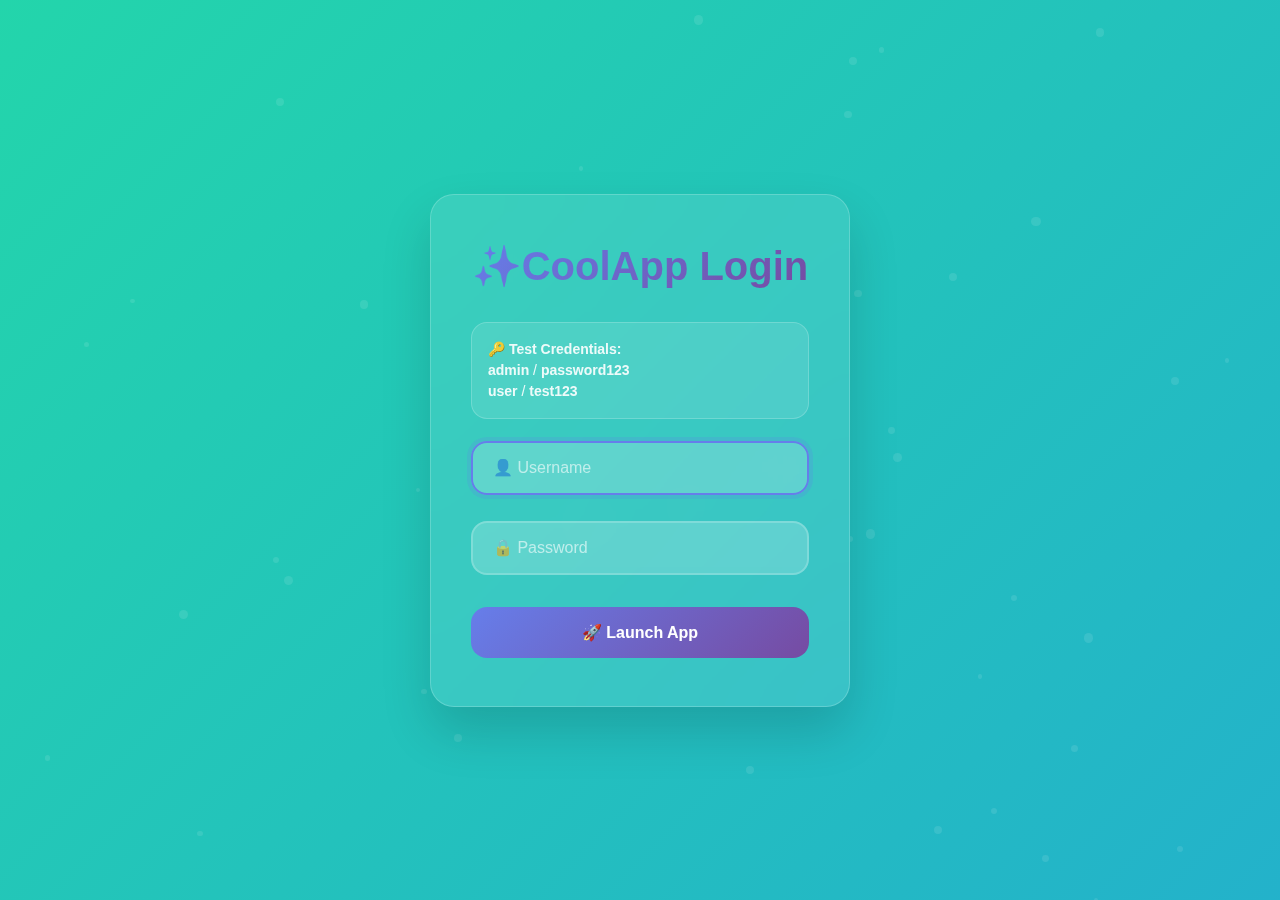
<file: index.html>
<!DOCTYPE html>
<html lang="en">
<head>
    <meta charset="UTF-8">
    <meta name="viewport" content="width=device-width, initial-scale=1.0">
    <title>Cool App  Login</title>
    <link rel="stylesheet" href="test.css">
</head>
<body>
    <div class="particles" id="particles"></div>
    
    <div class="app-container">
        <!-- Login Page -->
         <!--I wanna be contributor-->
        <div class="login-container" id="loginContainer">
            <div class="logo">
                <h1>✨CoolApp Login</h1>
                
            </div>

            <div class="credentials-hint">
                <strong>🔑 Test Credentials:</strong><br>
                <strong>admin</strong> / <strong>password123</strong><br>
                <strong>user</strong> / <strong>test123</strong>
            </div>

            <div id="errorMessage" class="error-message">
                🚫 Invalid credentials. Please try again.
            </div>

            <form id="loginForm">
                <div class="form-group">
                    <div class="input-wrapper">
                        <input type="text" class="input-field" id="username" placeholder="👤 Username" required>
                    </div>
                </div>
                
                <div class="form-group">
                    <div class="input-wrapper">
                        <input type="password" class="input-field" id="password" placeholder="🔒 Password" required>
                    </div>
                </div>
                
                <button type="submit" class="login-btn">
                    <span>🚀 Launch App</span>
                </button>
            </form>
        </div>

        <!-- Home Page -->
        <div class="home-container" id="homeContainer">
            <div class="header">
                <div class="welcome-text">
                    <h1>🎉 Dashboard</h1>
                    
                </div>
                     
                <div class="user-avatar">
                    <div class="avatar" id="userAvatar">A</div>
                    <div class="user-info">
                        <h3 id="userName">Admin User</h3>
                        <p>Super Administrator</p>
                    </div>
                </div>
            </div>

            <div class="dashboard-grid">
                <div class="dashboard-card">
                    <span class="card-icon">📊</span>
                    <h3>Analytics Hub</h3>
                    <p>Dive deep into your data with advanced analytics, real-time charts, and comprehensive reporting tools.</p>
                </div>
                
                <div class="dashboard-card">
                    <span class="card-icon">⚡</span>
                    <h3>Quick Actions</h3>
                    <p>Access your most-used features instantly with smart shortcuts and productivity boosters.</p>
                </div>
                
                <div class="dashboard-card">
                    <span class="card-icon">🎨</span>
                    <a href="paint.html" style="text-decoration: none;"><h3>Creative Studio</h3></a>
                    <p>Unleash your creativity with our suite of design tools and collaborative workspaces.</p>
                </div>
                
                <div class="dashboard-card">
                    <span class="card-icon">🔧</span>
                    <h3>System Control</h3>
                    <p>Manage settings, configurations, and system preferences with advanced control panels.</p>
                </div>
                
                <div class="dashboard-card">
                    <span class="card-icon">💬</span>
                    <h3>Communication</h3>
                    <p>Stay connected with team chat, notifications, and real-time collaboration features.</p>
                </div>
                
                <div class="dashboard-card">
                    <span class="card-icon">🌟</span>
                    <h3>AI Assistant</h3>
                    <p>Get intelligent insights and automated assistance powered by cutting-edge AI technology.</p>
                </div>
            </div>

            <div style="text-align: center;">
                <button class="logout-btn" id="logoutBtn">
                    <span>👋 Sign Out</span>
                </button>
            </div>
        </div>
    </div>
</body>
    <script src="test.js"></script>
</html>
</file>
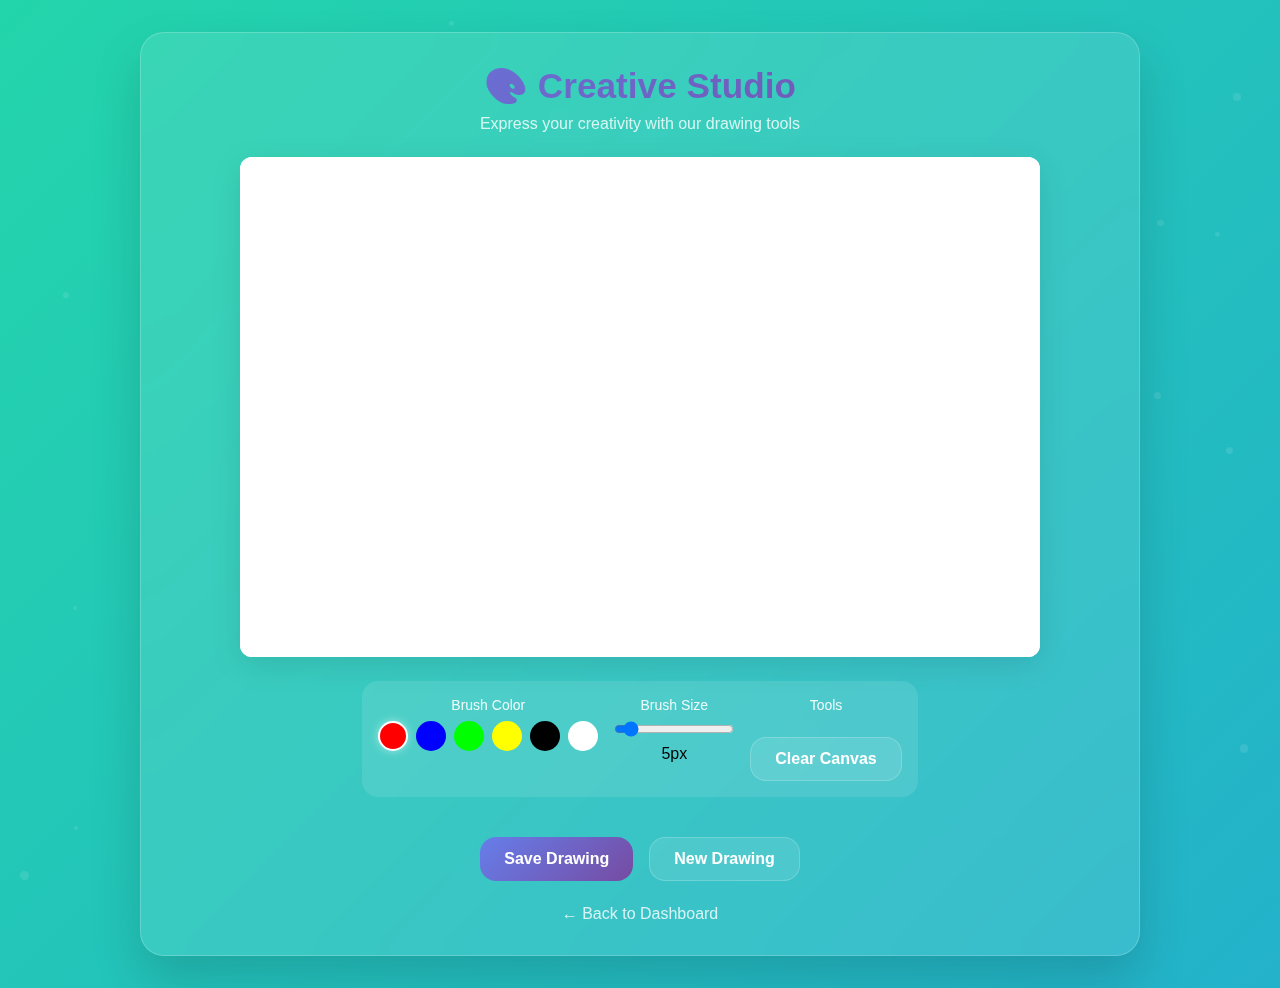
<file: paint.html>
<!DOCTYPE html>
<html lang="en">
<head>
  <meta charset="UTF-8">
  <meta name="viewport" content="width=device-width, initial-scale=1.0">
  <title>Creative Studio - Paint App</title>
  <link rel="stylesheet" href="paint.css">
</head>
<body>
    <div class="particles" id="particles"></div>
    
    <div class="paint-container">
        <div class="paint-header">
            <h2>🎨 Creative Studio</h2>
            <p>Express your creativity with our drawing tools</p>
        </div>

        <div class="canvas-container">
            <canvas id="paint" width="800" height="500"></canvas>
            
            <div class="toolbar">
                <div class="tool-group">
                    <label>Brush Color</label>
                    <div class="color-palette">
                        <div class="color-option active" style="background-color: #ff0000;" data-color="#ff0000"></div>
                        <div class="color-option" style="background-color: #0000ff;" data-color="#0000ff"></div>
                        <div class="color-option" style="background-color: #00ff00;" data-color="#00ff00"></div>
                        <div class="color-option" style="background-color: #ffff00;" data-color="#ffff00"></div>
                        <div class="color-option" style="background-color: #000000;" data-color="#000000"></div>
                        <div class="color-option" style="background-color: #ffffff;" data-color="#ffffff"></div>
                    </div>
                </div>
                
                <div class="tool-group">
                    <label for="brushSize">Brush Size</label>
                    <input type="range" id="brushSize" min="1" max="50" value="5">
                    <span id="brushSizeValue">5px</span>
                </div>
                
                <div class="tool-group">
                    <label>Tools</label>
                    <div class="actions">
                        <button id="clearBtn" class="btn btn-secondary">Clear Canvas</button>
                    </div>
                </div>
            </div>
            
            <div class="actions">
                <button id="saveBtn" class="btn btn-primary">Save Drawing</button>
                <button id="newBtn" class="btn btn-secondary">New Drawing</button>
            </div>
        </div>
        
        <div class="back-btn">
            <a href="index.html">← Back to Dashboard</a>
        </div>
    </div>

    <script>
        // Create floating particles
        function createParticles() {
            const particlesContainer = document.getElementById('particles');
            for (let i = 0; i < 50; i++) {
                const particle = document.createElement('div');
                particle.className = 'particle';
                particle.style.left = Math.random() * 100 + '%';
                particle.style.top = Math.random() * 100 + '%';
                particle.style.width = Math.random() * 6 + 4 + 'px';
                particle.style.height = particle.style.width;
                particle.style.animationDelay = Math.random() * 6 + 's';
                particle.style.animationDuration = (Math.random() * 3 + 3) + 's';
                particlesContainer.appendChild(particle);
            }
        }
        
        const canvas = document.getElementById("paint");
        const ctx = canvas.getContext("2d");
        
        // Set canvas background to white
        ctx.fillStyle = "#ffffff";
        ctx.fillRect(0, 0, canvas.width, canvas.height);
        
        let painting = false;
        let brushColor = "#ff0000";
        let brushSize = 5;
        
        function startPosition(e) {
            painting = true;
            draw(e);
        }
        
        function endPosition() {
            painting = false;
            ctx.beginPath(); // stops connecting lines
        }
        
        function draw(e) {
            if (!painting) return;
            
            ctx.lineWidth = brushSize;
            ctx.lineCap = "round";
            ctx.strokeStyle = brushColor;
            
            // Handle both mouse and touch events
            let x, y;
            if (e.type.includes('touch')) {
                x = e.touches[0].clientX - canvas.getBoundingClientRect().left;
                y = e.touches[0].clientY - canvas.getBoundingClientRect().top;
            } else {
                x = e.offsetX;
                y = e.offsetY;
            }
            
            ctx.lineTo(x, y);
            ctx.stroke();
            ctx.beginPath();
            ctx.moveTo(x, y);
        }
        
        // Event listeners for mouse
        canvas.addEventListener("mousedown", startPosition);
        canvas.addEventListener("mouseup", endPosition);
        canvas.addEventListener("mousemove", draw);
        
        // Event listeners for touch
        canvas.addEventListener("touchstart", startPosition);
        canvas.addEventListener("touchend", endPosition);
        canvas.addEventListener("touchmove", draw);
        
        // Color selection
        document.querySelectorAll('.color-option').forEach(option => {
            option.addEventListener('click', function() {
                document.querySelectorAll('.color-option').forEach(opt => {
                    opt.classList.remove('active');
                });
                this.classList.add('active');
                brushColor = this.getAttribute('data-color');
            });
        });
        
        // Brush size
        const brushSizeSlider = document.getElementById('brushSize');
        const brushSizeValue = document.getElementById('brushSizeValue');
        
        brushSizeSlider.addEventListener('input', function() {
            brushSize = this.value;
            brushSizeValue.textContent = brushSize + 'px';
        });
        
        // Clear canvas
        document.getElementById('clearBtn').addEventListener('click', function() {
            if (confirm('Are you sure you want to clear the canvas?')) {
                ctx.fillStyle = "#ffffff";
                ctx.fillRect(0, 0, canvas.width, canvas.height);
            }
        });
        
        // New drawing
        document.getElementById('newBtn').addEventListener('click', function() {
            if (confirm('Start a new drawing? Current work will be lost.')) {
                ctx.fillStyle = "#ffffff";
                ctx.fillRect(0, 0, canvas.width, canvas.height);
            }
        });
        
        // Save drawing
        document.getElementById('saveBtn').addEventListener('click', function() {
            const image = canvas.toDataURL("image/png");
            const link = document.createElement('a');
            link.href = image;
            link.download = 'my-drawing.png';
            link.click();
        });
        
        // Initialize particles
        createParticles();
        
        // Prevent scrolling when touching the canvas
        document.body.addEventListener("touchstart", function(e) {
            if (e.target == canvas) {
                e.preventDefault();
            }
        }, { passive: false });
        document.body.addEventListener("touchend", function(e) {
            if (e.target == canvas) {
                e.preventDefault();
            }
        }, { passive: false });
        document.body.addEventListener("touchmove", function(e) {
            if (e.target == canvas) {
                e.preventDefault();
            }
        }, { passive: false });
    </script>
</body>
</html>
</file>
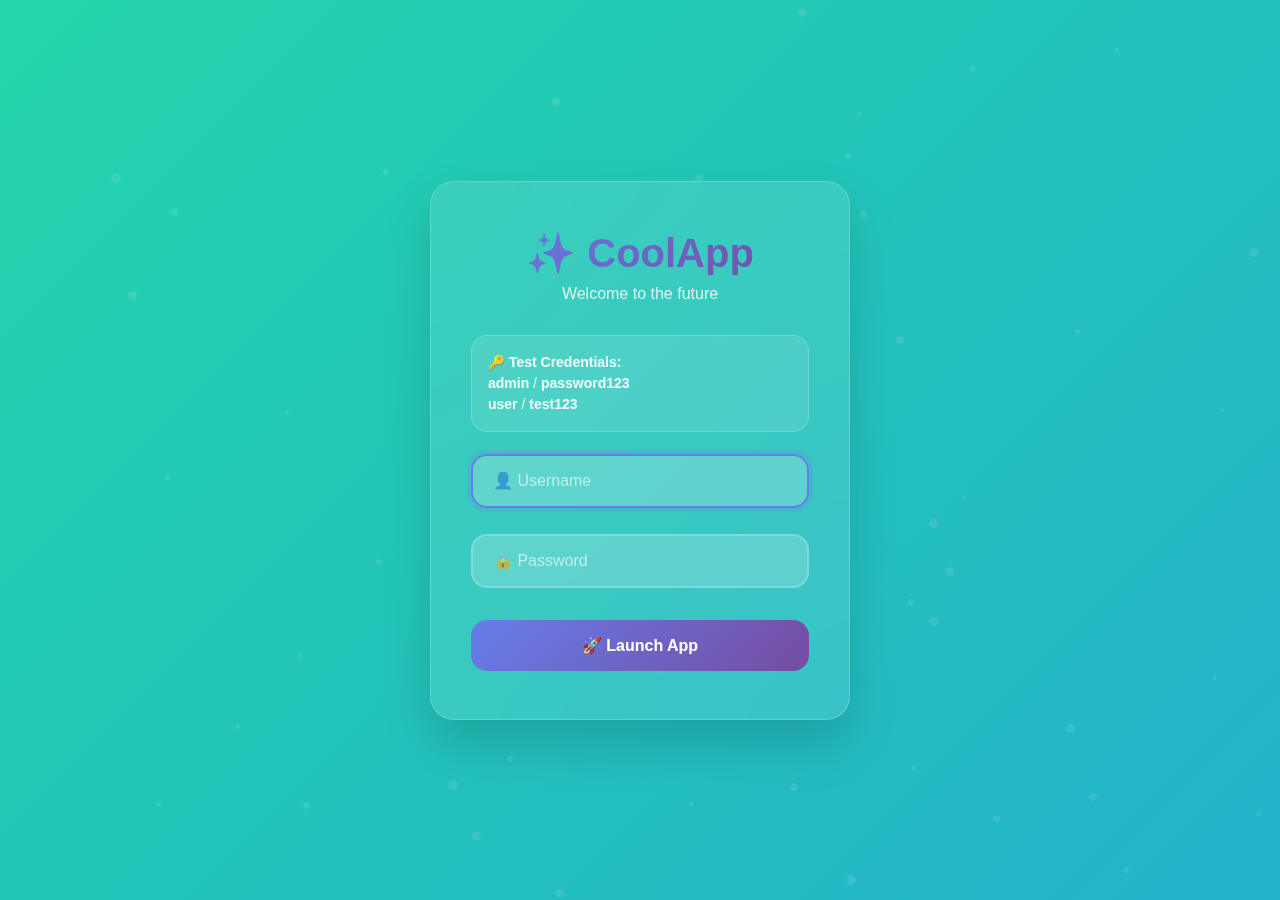
<file: test.html>
<!DOCTYPE html>
<html lang="en">
<head>
    <meta charset="UTF-8">
    <meta name="viewport" content="width=device-width, initial-scale=1.0">
    <title>Cool App - Login</title>
    <link rel="stylesheet" href="test.css">
</head>
<body>
    <div class="particles" id="particles"></div>
    
    <div class="app-container">
        <!-- Login Page -->
        <div class="login-container" id="loginContainer">
            <div class="logo">
                <h1>✨ CoolApp</h1>
                <p>Welcome to the future</p>
            </div>

            <div class="credentials-hint">
                <strong>🔑 Test Credentials:</strong><br>
                <strong>admin</strong> / <strong>password123</strong><br>
                <strong>user</strong> / <strong>test123</strong>
            </div>

            <div id="errorMessage" class="error-message">
                🚫 Invalid credentials. Please try again.
            </div>

            <form id="loginForm">
                <div class="form-group">
                    <div class="input-wrapper">
                        <input type="text" class="input-field" id="username" placeholder="👤 Username" required>
                    </div>
                </div>
                
                <div class="form-group">
                    <div class="input-wrapper">
                        <input type="password" class="input-field" id="password" placeholder="🔒 Password" required>
                    </div>
                </div>
                
                <button type="submit" class="login-btn">
                    <span>🚀 Launch App</span>
                </button>
            </form>
        </div>

        <!-- Home Page -->
        <div class="home-container" id="homeContainer">
            <div class="header">
                <div class="welcome-text">
                    <h1>🎉 Dashboard</h1>
                    <p>Your command center awaits</p>
                </div>
                <div class="user-avatar">
                    <div class="avatar" id="userAvatar">A</div>
                    <div class="user-info">
                        <h3 id="userName">Admin User</h3>
                        <p>Super Administrator</p>
                    </div>
                </div>
            </div>

            <div class="dashboard-grid">
                <div class="dashboard-card">
                    <span class="card-icon">📊</span>
                    <h3>Analytics Hub</h3>
                    <p>Dive deep into your data with advanced analytics, real-time charts, and comprehensive reporting tools.</p>
                </div>
                
                <div class="dashboard-card">
                    <span class="card-icon">⚡</span>
                    <h3>Quick Actions</h3>
                    <p>Access your most-used features instantly with smart shortcuts and productivity boosters.</p>
                </div>
                
                <div class="dashboard-card">
                    <span class="card-icon">🎨</span>
                    <h3>Creative Studio</h3>
                    <p>Unleash your creativity with our suite of design tools and collaborative workspaces.</p>
                </div>
                
                <div class="dashboard-card">
                    <span class="card-icon">🔧</span>
                    <h3>System Control</h3>
                    <p>Manage settings, configurations, and system preferences with advanced control panels.</p>
                </div>
                
                <div class="dashboard-card">
                    <span class="card-icon">💬</span>
                    <h3>Communication</h3>
                    <p>Stay connected with team chat, notifications, and real-time collaboration features.</p>
                </div>
                
                <div class="dashboard-card">
                    <span class="card-icon">🌟</span>
                    <h3>AI Assistant</h3>
                    <p>Get intelligent insights and automated assistance powered by cutting-edge AI technology.</p>
                </div>
            </div>

            <div style="text-align: center;">
                <button class="logout-btn" id="logoutBtn">
                    <span>👋 Sign Out</span>
                </button>
            </div>
        </div>
    </div>
</body>
    <script src="test.js"></script>
</html>
</file>
<file: test.css>
* {
            margin: 0;
            padding: 0;
            box-sizing: border-box;
        }

        body {
            font-family: 'Inter', -apple-system, BlinkMacSystemFont, sans-serif;
            background: linear-gradient(-45deg, #ee7752, #e73c7e, #23a6d5, #23d5ab);
            background-size: 400% 400%;
            animation: gradientShift 15s ease infinite;
            min-height: 100vh;
            overflow-x: hidden;
        }

        @keyframes gradientShift {
            0% { background-position: 0% 50%; }
            50% { background-position: 100% 50%; }
            100% { background-position: 0% 50%; }
        }

        .app-container {
            min-height: 100vh;
            display: flex;
            align-items: center;
            justify-content: center;
            position: relative;
        }

        /* Floating particles background */
        .particles {
            position: fixed;
            top: 0;
            left: 0;
            width: 100%;
            height: 100%;
            z-index: 1;
            pointer-events: none;
        }

        .particle {
            position: absolute;
            background: rgba(255, 255, 255, 0.1);
            border-radius: 50%;
            animation: float 6s ease-in-out infinite;
        }

        @keyframes float {
            0%, 100% { transform: translateY(0px) rotate(0deg); }
            50% { transform: translateY(-20px) rotate(180deg); }
        }

        /* Login Page Styles */
        .login-container {
            background: rgba(255, 255, 255, 0.1);
            backdrop-filter: blur(20px);
            border: 1px solid rgba(255, 255, 255, 0.2);
            border-radius: 24px;
            padding: 3rem 2.5rem;
            max-width: 420px;
            width: 90%;
            box-shadow: 0 25px 50px rgba(0, 0, 0, 0.15);
            transform: translateY(0);
            transition: all 0.8s cubic-bezier(0.175, 0.885, 0.32, 1.275);
            z-index: 10;
            position: relative;
        }

        .login-container.slide-out {
            transform: translateX(-100vw);
            opacity: 0;
        }

        .logo {
            text-align: center;
            margin-bottom: 2rem;
        }

        .logo h1 {
            font-size: 2.5rem;
            font-weight: 700;
            background: linear-gradient(135deg, #667eea 0%, #764ba2 100%);
            -webkit-background-clip: text;
            -webkit-text-fill-color: transparent;
            margin-bottom: 0.5rem;
        }

        .logo p {
            color: rgba(255, 255, 255, 0.8);
            font-size: 1rem;
        }

        .credentials-hint {
            background: rgba(255, 255, 255, 0.1);
            border: 1px solid rgba(255, 255, 255, 0.2);
            border-radius: 16px;
            padding: 1rem;
            margin-bottom: 1.5rem;
            color: rgba(255, 255, 255, 0.9);
            font-size: 0.875rem;
            line-height: 1.5;
        }

        .form-group {
            margin-bottom: 1.5rem;
        }

        .input-wrapper {
            position: relative;
        }

        .input-field {
            width: 100%;
            padding: 1rem 1.25rem;
            background: rgba(255, 255, 255, 0.1);
            border: 2px solid rgba(255, 255, 255, 0.2);
            border-radius: 16px;
            color: white;
            font-size: 1rem;
            transition: all 0.3s ease;
            backdrop-filter: blur(10px);
        }

        .input-field::placeholder {
            color: rgba(255, 255, 255, 0.6);
        }

        .input-field:focus {
            outline: none;
            border-color: #667eea;
            box-shadow: 0 0 0 4px rgba(102, 126, 234, 0.2);
            transform: translateY(-2px);
        }

        .login-btn {
            width: 100%;
            padding: 1rem;
            background: linear-gradient(135deg, #667eea 0%, #764ba2 100%);
            color: white;
            border: none;
            border-radius: 16px;
            font-size: 1rem;
            font-weight: 600;
            cursor: pointer;
            transition: all 0.3s ease;
            margin-top: 0.5rem;
            position: relative;
            overflow: hidden;
        }

        .login-btn::before {
            content: '';
            position: absolute;
            top: 0;
            left: -100%;
            width: 100%;
            height: 100%;
            background: linear-gradient(90deg, transparent, rgba(255,255,255,0.3), transparent);
            transition: left 0.5s;
        }

        .login-btn:hover::before {
            left: 100%;
        }

        .login-btn:hover {
            transform: translateY(-2px);
            box-shadow: 0 15px 35px rgba(102, 126, 234, 0.4);
        }

        .login-btn:active {
            transform: translateY(0);
        }

        .error-message {
            background: rgba(239, 68, 68, 0.1);
            border: 1px solid rgba(239, 68, 68, 0.3);
            color: #fca5a5;
            padding: 0.75rem 1rem;
            border-radius: 12px;
            margin-bottom: 1rem;
            font-size: 0.875rem;
            display: none;
            animation: shake 0.5s ease-in-out;
        }

        @keyframes shake {
            0%, 100% { transform: translateX(0); }
            25% { transform: translateX(-5px); }
            75% { transform: translateX(5px); }
        }

        /* Home Page Styles */
        .home-container {
            background: rgba(255, 255, 255, 0.1);
            backdrop-filter: blur(20px);
            border: 1px solid rgba(255, 255, 255, 0.2);
            border-radius: 24px;
            padding: 2rem;
            max-width: 1200px;
            width: 95%;
            box-shadow: 0 25px 50px rgba(0, 0, 0, 0.15);
            transform: translateX(100vw);
            opacity: 0;
            transition: all 0.8s cubic-bezier(0.175, 0.885, 0.32, 1.275);
            z-index: 10;
            position: relative;
            display: none;
        }

        .home-container.slide-in {
            transform: translateX(0);
            opacity: 1;
        }

        .header {
            display: flex;
            justify-content: space-between;
            align-items: center;
            margin-bottom: 2rem;
            flex-wrap: wrap;
            gap: 1rem;
        }

        .welcome-text h1 {
            font-size: 2.5rem;
            font-weight: 700;
            background: linear-gradient(135deg, #667eea 0%, #764ba2 100%);
            -webkit-background-clip: text;
            -webkit-text-fill-color: transparent;
            margin-bottom: 0.5rem;
        }

        .welcome-text p {
            color: rgba(255, 255, 255, 0.8);
            font-size: 1.1rem;
        }

        .user-avatar {
            display: flex;
            align-items: center;
            gap: 1rem;
        }

        .avatar {
            width: 60px;
            height: 60px;
            border-radius: 50%;
            background: linear-gradient(135deg, #667eea 0%, #764ba2 100%);
            display: flex;
            align-items: center;
            justify-content: center;
            font-size: 1.5rem;
            font-weight: bold;
            color: white;
        }

        .user-info h3 {
            color: white;
            margin-bottom: 0.25rem;
        }

        .user-info p {
            color: rgba(255, 255, 255, 0.6);
            font-size: 0.875rem;
        }

        .dashboard-grid {
            display: grid;
            grid-template-columns: repeat(auto-fit, minmax(300px, 1fr));
            gap: 1.5rem;
            margin-bottom: 2rem;
        }

        .dashboard-card {
            background: rgba(255, 255, 255, 0.1);
            border: 1px solid rgba(255, 255, 255, 0.2);
            border-radius: 20px;
            padding: 2rem;
            backdrop-filter: blur(10px);
            transition: all 0.3s ease;
            cursor: pointer;
            position: relative;
            overflow: hidden;
        }

        .dashboard-card::before {
            content: '';
            position: absolute;
            top: 0;
            left: 0;
            right: 0;
            height: 4px;
            background: linear-gradient(90deg, #667eea, #764ba2);
            transform: scaleX(0);
            transition: transform 0.3s ease;
        }

        .dashboard-card:hover::before {
            transform: scaleX(1);
        }

        .dashboard-card:hover {
            transform: translateY(-8px);
            box-shadow: 0 20px 40px rgba(0, 0, 0, 0.2);
            border-color: rgba(255, 255, 255, 0.4);
        }

        .card-icon {
            font-size: 2.5rem;
            margin-bottom: 1rem;
            display: block;
        }

        .dashboard-card h3 {
            color: white;
            font-size: 1.25rem;
            margin-bottom: 0.75rem;
            font-weight: 600;
        }

        .dashboard-card p {
            color: rgba(255, 255, 255, 0.7);
            line-height: 1.6;
            font-size: 0.95rem;
        }

        .logout-btn {
            background: linear-gradient(135deg, #ef4444 0%, #dc2626 100%);
            color: white;
            border: none;
            border-radius: 16px;
            padding: 0.75rem 2rem;
            font-size: 1rem;
            font-weight: 600;
            cursor: pointer;
            transition: all 0.3s ease;
            position: relative;
            overflow: hidden;
        }

        .logout-btn::before {
            content: '';
            position: absolute;
            top: 0;
            left: -100%;
            width: 100%;
            height: 100%;
            background: linear-gradient(90deg, transparent, rgba(255,255,255,0.3), transparent);
            transition: left 0.5s;
        }

        .logout-btn:hover::before {
            left: 100%;
        }

        .logout-btn:hover {
            transform: translateY(-2px);
            box-shadow: 0 10px 25px rgba(239, 68, 68, 0.4);
        }

        /* Responsive Design */
        @media (max-width: 768px) {
            .login-container, .home-container {
                padding: 2rem 1.5rem;
                width: 95%;
            }

            .welcome-text h1 {
                font-size: 2rem;
            }

            .header {
                flex-direction: column;
                text-align: center;
            }

            .dashboard-grid {
                grid-template-columns: 1fr;
                gap: 1rem;
            }

            .dashboard-card {
                padding: 1.5rem;
            }
        }

        @media (max-width: 480px) {
            .logo h1 {
                font-size: 2rem;
            }

            .login-container {
                padding: 1.5rem;
            }

            .home-container {
                padding: 1rem;
            }

            .welcome-text h1 {
                font-size: 1.75rem;
            }
        }

        .hidden {
            display: none !important;
        }
</file>
<file: paint.css>
* {
    margin: 0;
    padding: 0;
    box-sizing: border-box;
}

body {
    font-family: 'Inter', -apple-system, BlinkMacSystemFont, sans-serif;
    background: linear-gradient(-45deg, #ee7752, #e73c7e, #23a6d5, #23d5ab);
    background-size: 400% 400%;
    animation: gradientShift 15s ease infinite;
    min-height: 100vh;
    overflow-x: hidden;
    display: flex;
    flex-direction: column;
    align-items: center;
    justify-content: center;
    padding: 2rem;
}

@keyframes gradientShift {
    0% { background-position: 0% 50%; }
    50% { background-position: 100% 50%; }
    100% { background-position: 0% 50%; }
}

.paint-container {
    background: rgba(255, 255, 255, 0.1);
    backdrop-filter: blur(20px);
    border: 1px solid rgba(255, 255, 255, 0.2);
    border-radius: 24px;
    padding: 2rem;
    width: 95%;
    max-width: 1000px;
    box-shadow: 0 25px 50px rgba(0, 0, 0, 0.15);
    z-index: 10;
    position: relative;
}

.paint-header {
    text-align: center;
    margin-bottom: 1.5rem;
}

.paint-header h2 {
    font-size: 2.2rem;
    font-weight: 700;
    background: linear-gradient(135deg, #667eea 0%, #764ba2 100%);
    -webkit-background-clip: text;
    -webkit-text-fill-color: transparent;
    margin-bottom: 0.5rem;
}

.paint-header p {
    color: rgba(255, 255, 255, 0.8);
    font-size: 1rem;
}

.canvas-container {
    display: flex;
    flex-direction: column;
    align-items: center;
    margin-bottom: 1.5rem;
}

#paint {
    background: rgba(255, 255, 255, 0.9);
    border-radius: 12px;
    box-shadow: 0 8px 32px rgba(0, 0, 0, 0.1);
    margin-bottom: 1.5rem;
}

.toolbar {
    display: flex;
    flex-wrap: wrap;
    gap: 1rem;
    justify-content: center;
    margin-bottom: 1.5rem;
    background: rgba(255, 255, 255, 0.1);
    border-radius: 16px;
    padding: 1rem;
}

.tool-group {
    display: flex;
    flex-direction: column;
    align-items: center;
    gap: 0.5rem;
}

.tool-group label {
    color: rgba(255, 255, 255, 0.9);
    font-size: 0.875rem;
    font-weight: 500;
}

.color-palette {
    display: flex;
    gap: 0.5rem;
    flex-wrap: wrap;
    justify-content: center;
}

.color-option {
    width: 30px;
    height: 30px;
    border-radius: 50%;
    cursor: pointer;
    border: 2px solid transparent;
    transition: all 0.2s ease;
}

.color-option:hover {
    transform: scale(1.1);
}

.color-option.active {
    border-color: white;
    box-shadow: 0 0 8px rgba(255, 255, 255, 0.5);
}

input[type="range"] {
    width: 120px;
    cursor: pointer;
}

.actions {
    display: flex;
    justify-content: center;
    gap: 1rem;
    margin-top: 1rem;
}

.btn {
    padding: 0.75rem 1.5rem;
    border: none;
    border-radius: 16px;
    font-size: 1rem;
    font-weight: 600;
    cursor: pointer;
    transition: all 0.3s ease;
    position: relative;
    overflow: hidden;
}

.btn-primary {
    background: linear-gradient(135deg, #667eea 0%, #764ba2 100%);
    color: white;
}

.btn-secondary {
    background: rgba(255, 255, 255, 0.1);
    color: white;
    border: 1px solid rgba(255, 255, 255, 0.2);
}

.btn:hover {
    transform: translateY(-2px);
    box-shadow: 0 10px 25px rgba(102, 126, 234, 0.4);
}

.btn:active {
    transform: translateY(0);
}

.back-btn {
    margin-top: 1.5rem;
    text-align: center;
}

.back-btn a {
    color: rgba(255, 255, 255, 0.8);
    text-decoration: none;
    display: inline-flex;
    align-items: center;
    gap: 0.5rem;
    transition: all 0.3s ease;
}

.back-btn a:hover {
    color: white;
    transform: translateX(-5px);
}

/* Floating particles background */
.particles {
    position: fixed;
    top: 0;
    left: 0;
    width: 100%;
    height: 100%;
    z-index: 1;
    pointer-events: none;
}

.particle {
    position: absolute;
    background: rgba(255, 255, 255, 0.1);
    border-radius: 50%;
    animation: float 6s ease-in-out infinite;
}

@keyframes float {
    0%, 100% { transform: translateY(0px) rotate(0deg); }
    50% { transform: translateY(-20px) rotate(180deg); }
}

/* Responsive Design */
@media (max-width: 768px) {
    .paint-container {
        padding: 1.5rem;
    }
    
    .paint-header h2 {
        font-size: 1.8rem;
    }
    
    #paint {
        width: 100% !important;
        height: auto !important;
        max-width: 500px;
    }
    
    .toolbar {
        flex-direction: column;
        align-items: center;
    }
}

@media (max-width: 480px) {
    body {
        padding: 1rem;
    }
    
    .paint-container {
        padding: 1rem;
    }
    
    .paint-header h2 {
        font-size: 1.5rem;
    }
    
    .actions {
        flex-direction: column;
        align-items: center;
    }
    
    .btn {
        width: 100%;
        max-width: 250px;
    }
}
</file>
